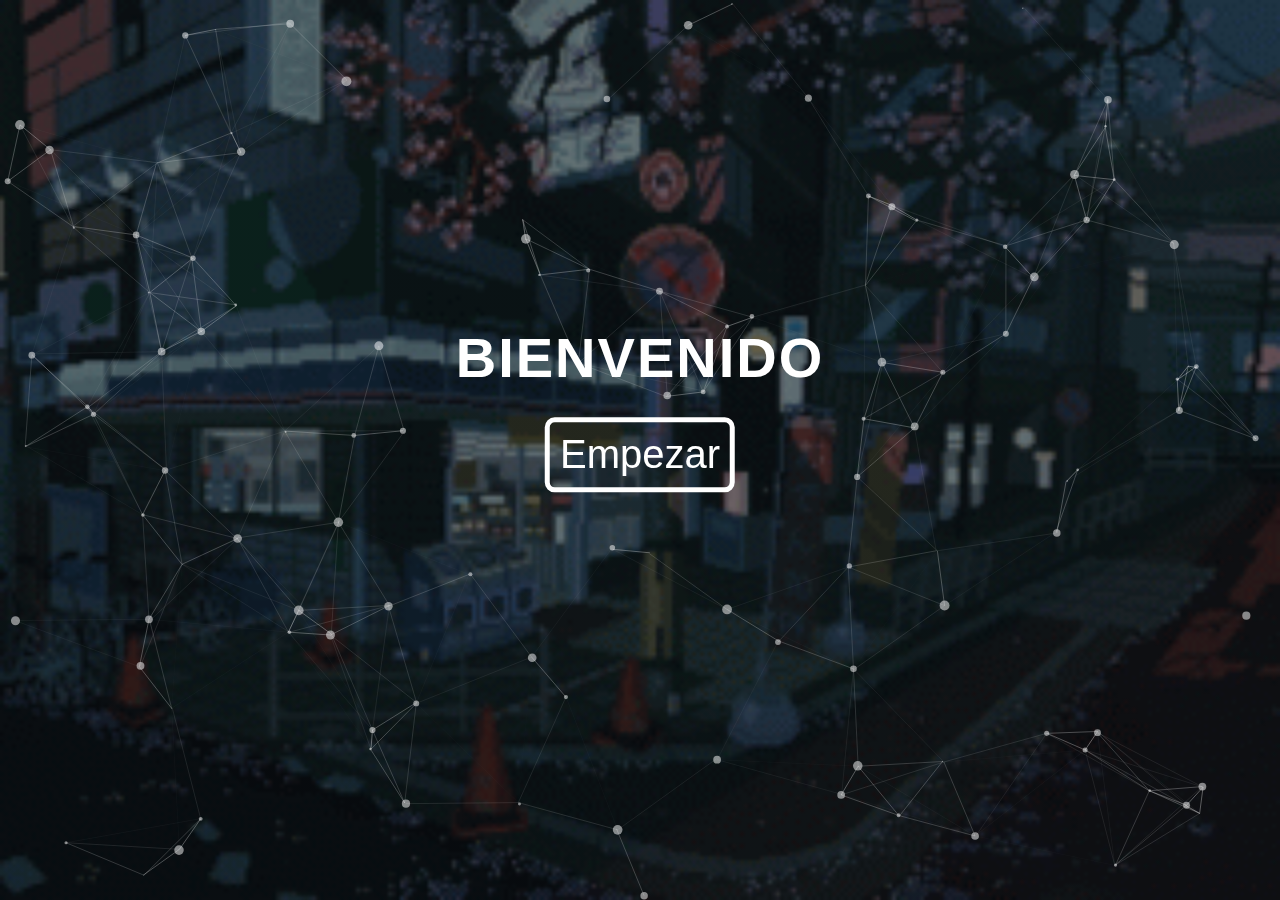
<file: index.html>
<!DOCTYPE html>
<html lang="en">
<head>
    <meta charset="UTF-8">
    <meta http-equiv="X-UA-Compatible" content="IE=edge">
    <meta name="viewport" content="width=device-width, initial-scale=1.0">
    <link rel="stylesheet" href="CSS/style.css">
    <title>Home</title>
</head>
<body>
    <div id="particles-js">
        <div class="centerCanvas">
            <h1>BIENVENIDO</h1>
            <button type="button" id="start">Empezar</button>
            <p id="welcome"></p>
             <!-- src: Simon404 -->
            <a href="HTML/intro.html" id="intro" style="display: none;"><img src="Media/img/komi.gif" alt="Komi-san"><span>¡Vamos!</span></a>
        </div>
    </div>
    <script src="JS/particles/particles.js"></script>
    <script src="JS/particles/demo/js/app.js"></script>
    <script src="/JS/script.js"></script>
</body> 
</html>
</file>
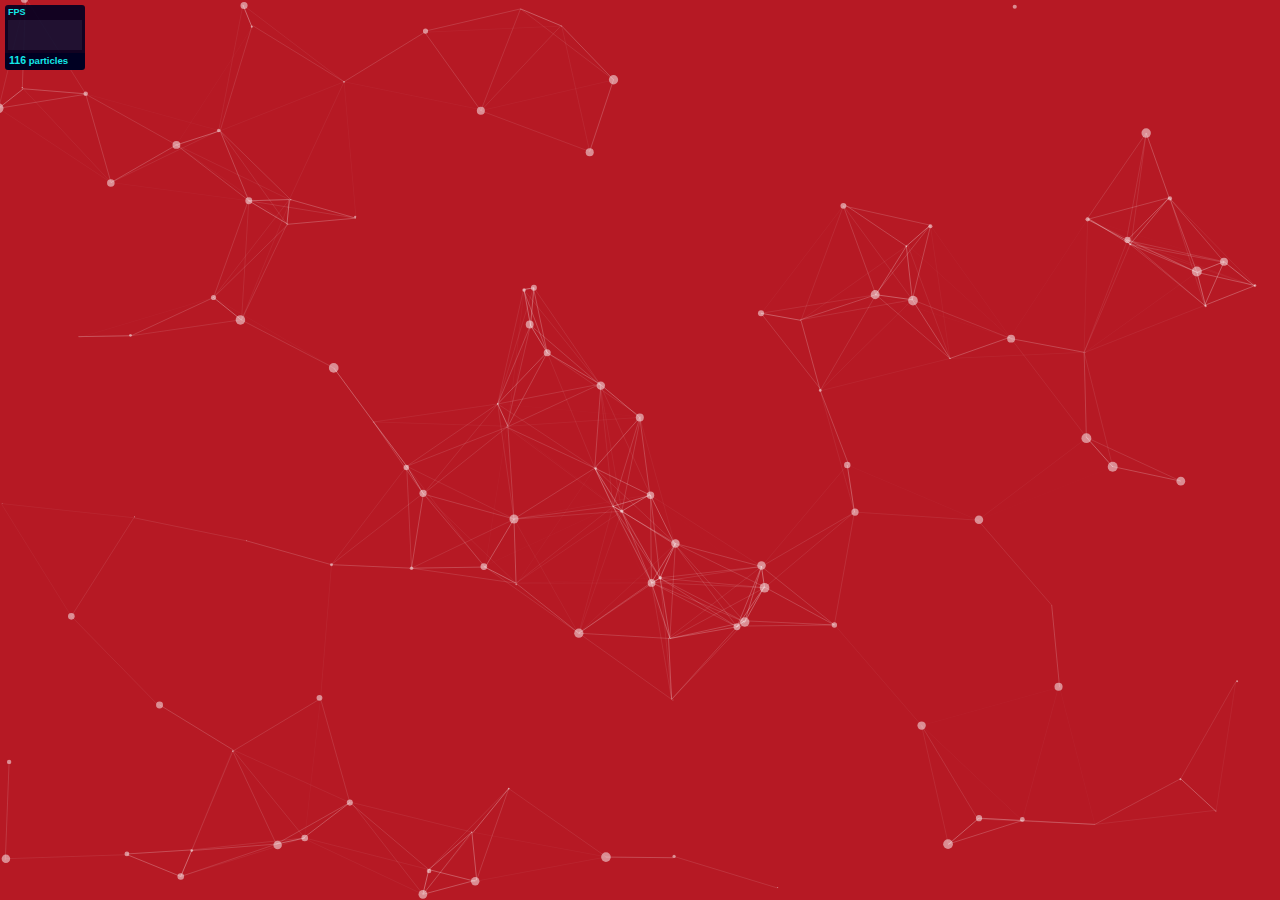
<file: JS/particles/demo/index.html>
<!DOCTYPE html>
<html lang="en">
<head>
  <meta charset="utf-8">
  <title>particles.js</title>
  <meta name="description" content="particles.js is a lightweight JavaScript library for creating particles.">
  <meta name="author" content="Vincent Garreau" />
  <meta name="viewport" content="width=device-width, initial-scale=1.0, minimum-scale=1.0, maximum-scale=1.0, user-scalable=no">
  <link rel="stylesheet" media="screen" href="css/style.css">
</head>
<body>

<!-- count particles -->
<div class="count-particles">
  <span class="js-count-particles">--</span> particles
</div>

<!-- particles.js container -->
<div id="particles-js"></div>

<!-- scripts -->
<script src="../particles.js"></script>
<script src="js/app.js"></script>

<!-- stats.js -->
<script src="js/lib/stats.js"></script>
<script>
  var count_particles, stats, update;
  stats = new Stats;
  stats.setMode(0);
  stats.domElement.style.position = 'absolute';
  stats.domElement.style.left = '0px';
  stats.domElement.style.top = '0px';
  document.body.appendChild(stats.domElement);
  count_particles = document.querySelector('.js-count-particles');
  update = function() {
    stats.begin();
    stats.end();
    if (window.pJSDom[0].pJS.particles && window.pJSDom[0].pJS.particles.array) {
      count_particles.innerText = window.pJSDom[0].pJS.particles.array.length;
    }
    requestAnimationFrame(update);
  };
  requestAnimationFrame(update);
</script>

</body>
</html>
</file>
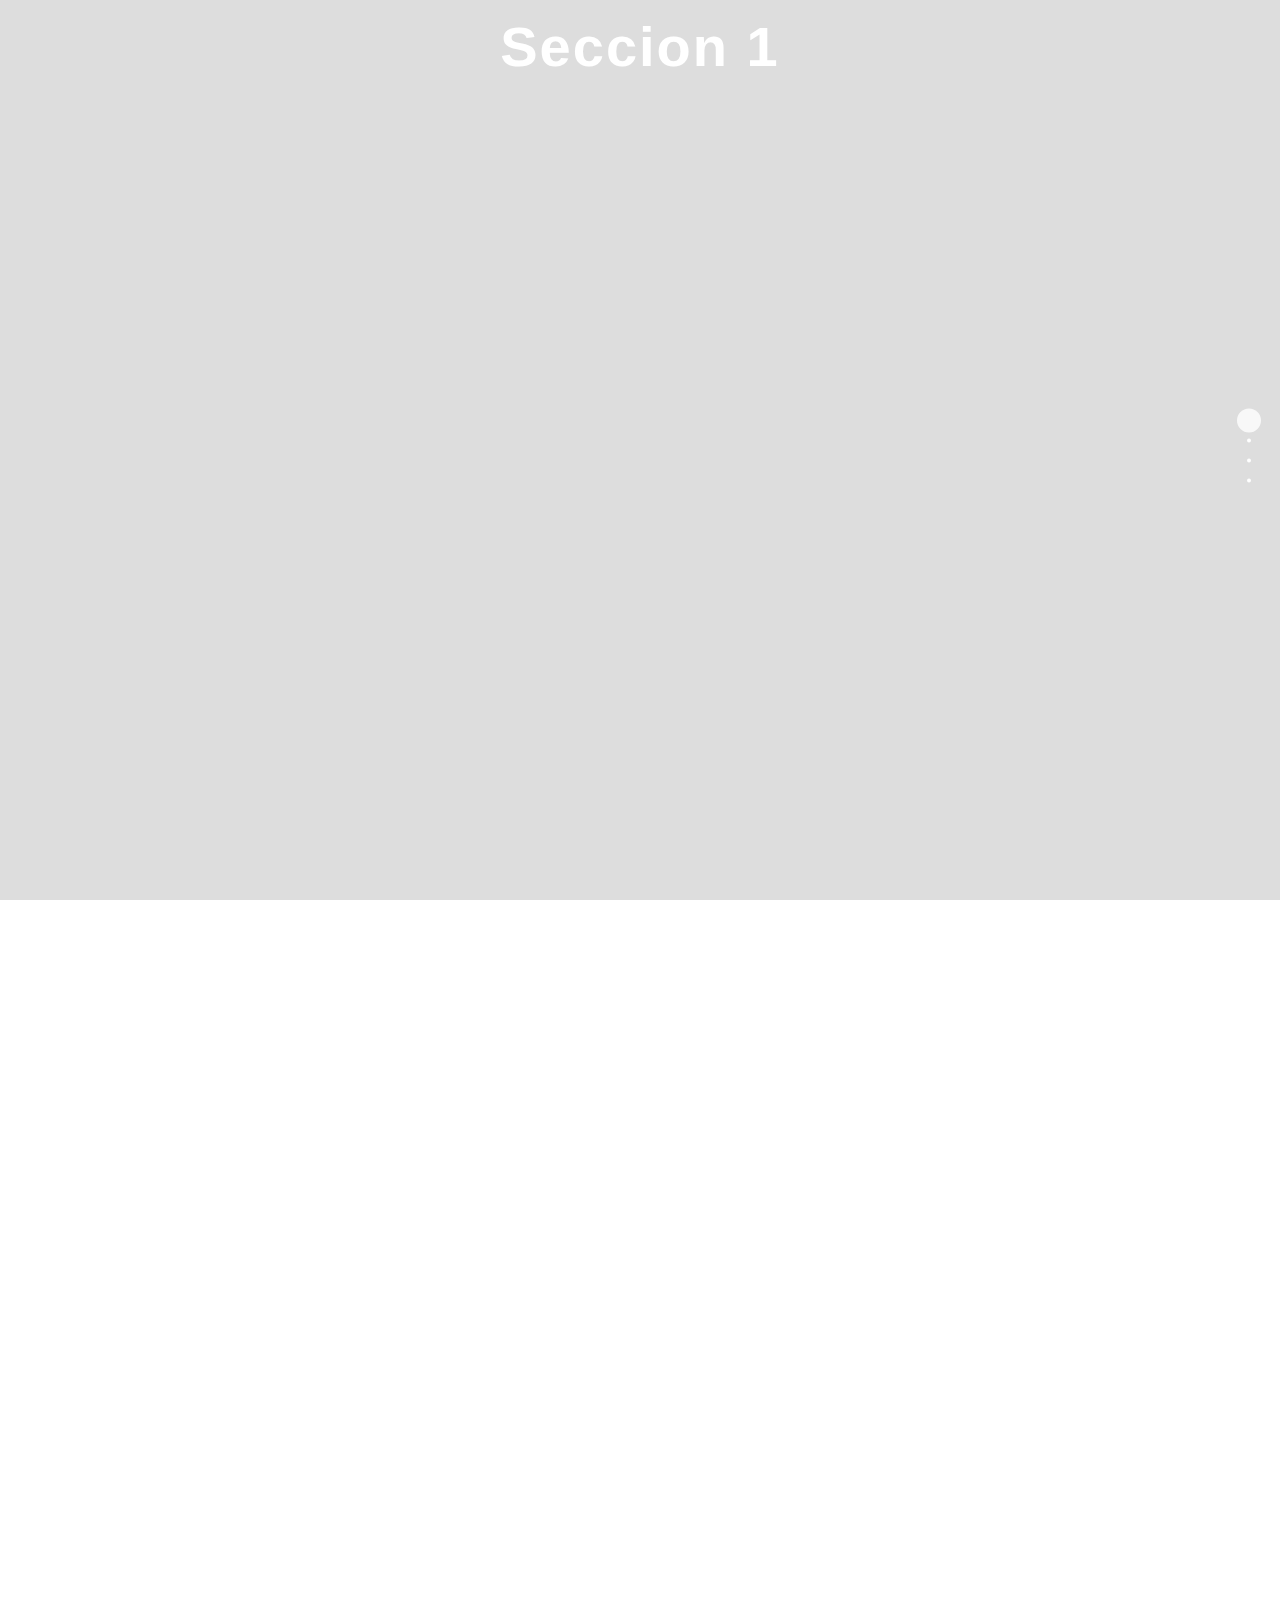
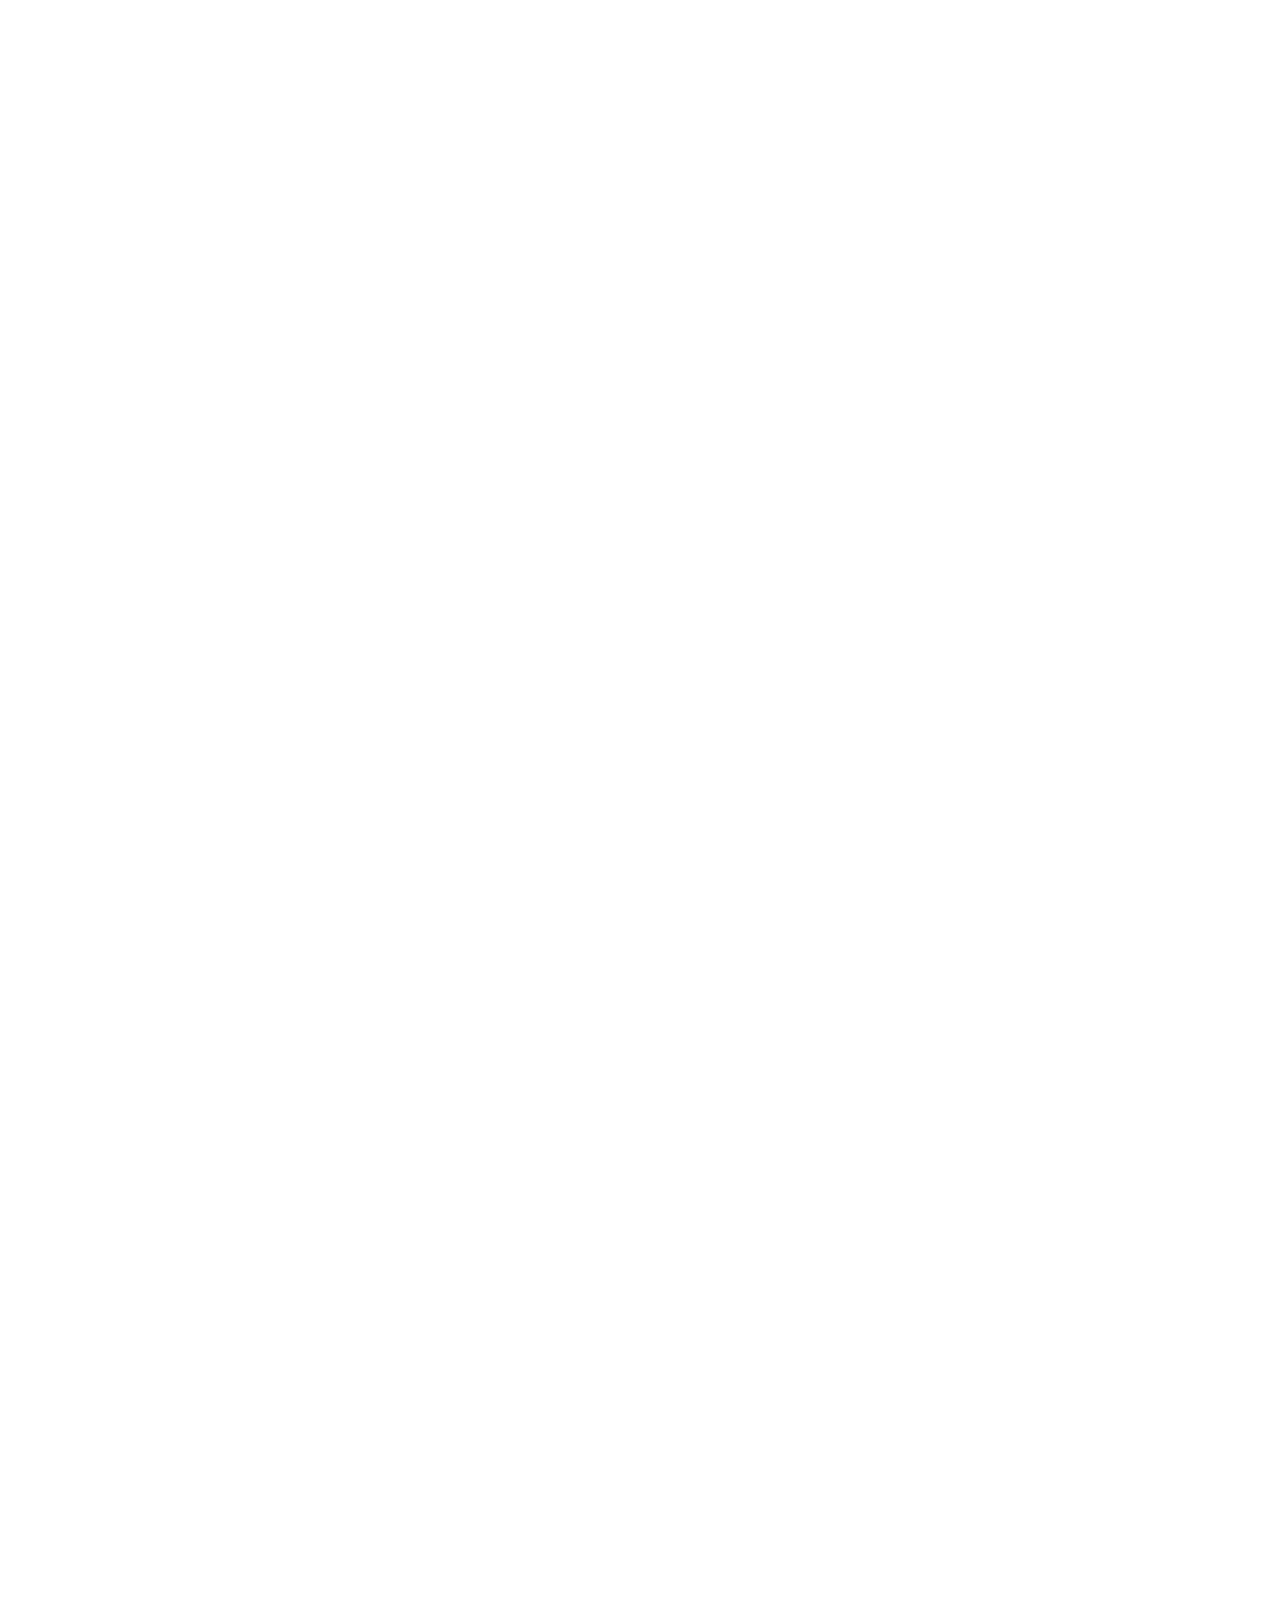
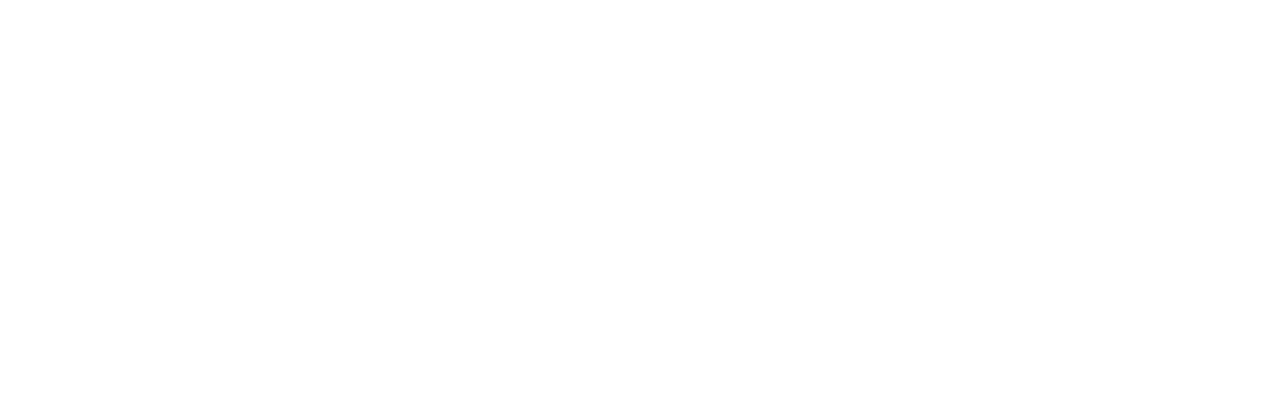
<file: HTML/3.html>
<!DOCTYPE html>
<html>
<head>
    <meta http-equiv="Content-Type" content="text/html; charset=utf-8" />
    <title>Intro</title>
    <link rel="stylesheet" type="text/css" href="../JS/fullpage/fullpage.js" />
    <link rel="stylesheet" type="text/css" href="../CSS/fullpage.css"/>
    <link rel="stylesheet" href="../CSS/style.css">
</head>
<body>
    <div id="fullpage">
        <div class="section" data-anchor="section1" id="section1">
            <h1>Seccion 1</h1>
        </div>

        <div class="section" data-anchor="section2" id="section2">
            <div class="slide">
                <h1>Seccion 2</h1>
                <h1>slide 1</h1>
            </div>
            <div class="slide">
                <h1>Seccion 2</h1>
                <h1>slide 2</h1>
            </div>
        </div>
        
        <div class="section" data-anchor="section3" id="section3">
            <h1>Seccion 3</h1>
        </div>
        <div class="section " data-anchor="section4" id="section4">
            <div class="intro">
                <h1>Seccion 4</h1>
            </div>
        </div>
    </div>

    <script type="text/javascript" src="../JS/fullpage/fullpage.js"></script>
    <script type="text/javascript">
        var myFullpage = new fullpage('#fullpage', {
            sectionsColor: ['#ddd', '#4BBFC3', '#7BAABE', '#435b71'],
            anchors: ['section1', 'section2', 'section3', 'section4'],
            controlArrows: false,
            navigation: true,
            slidesNavigation: true
        });

    </script>

</body>

</html>
</file>
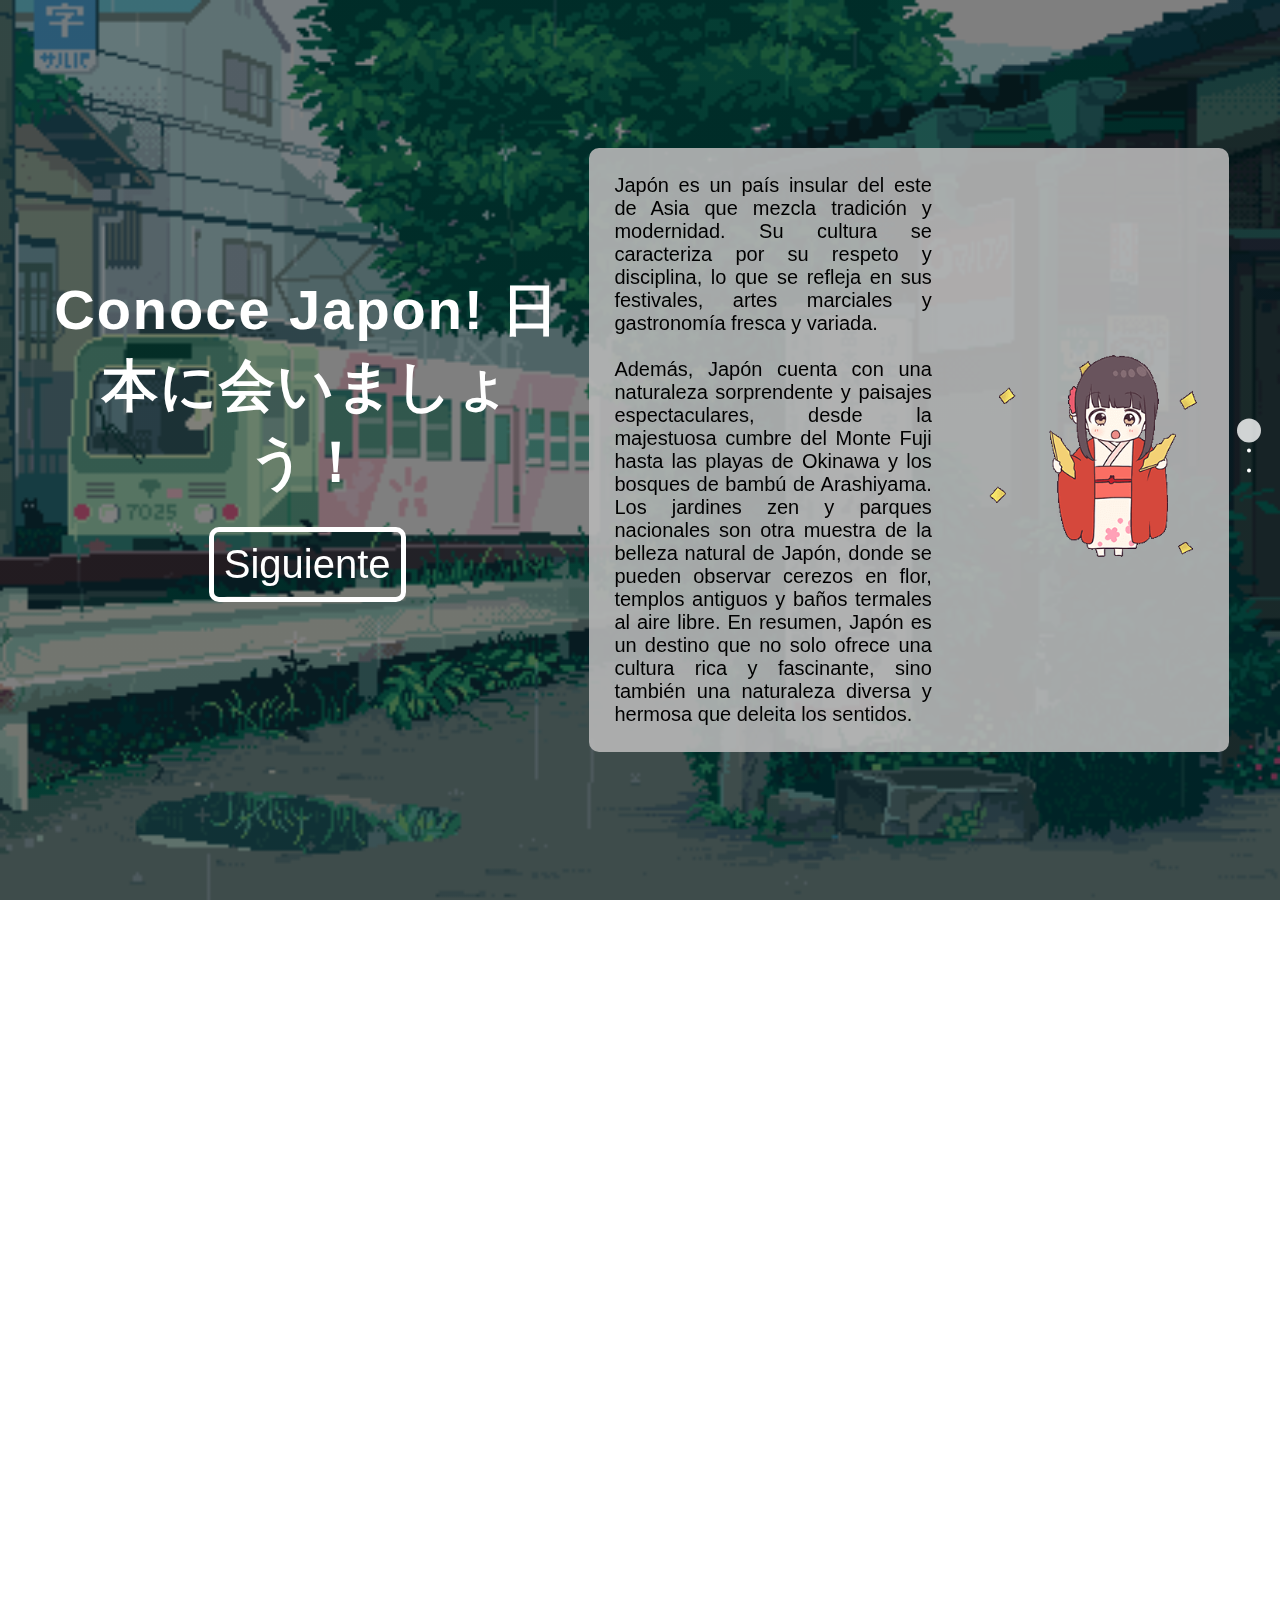
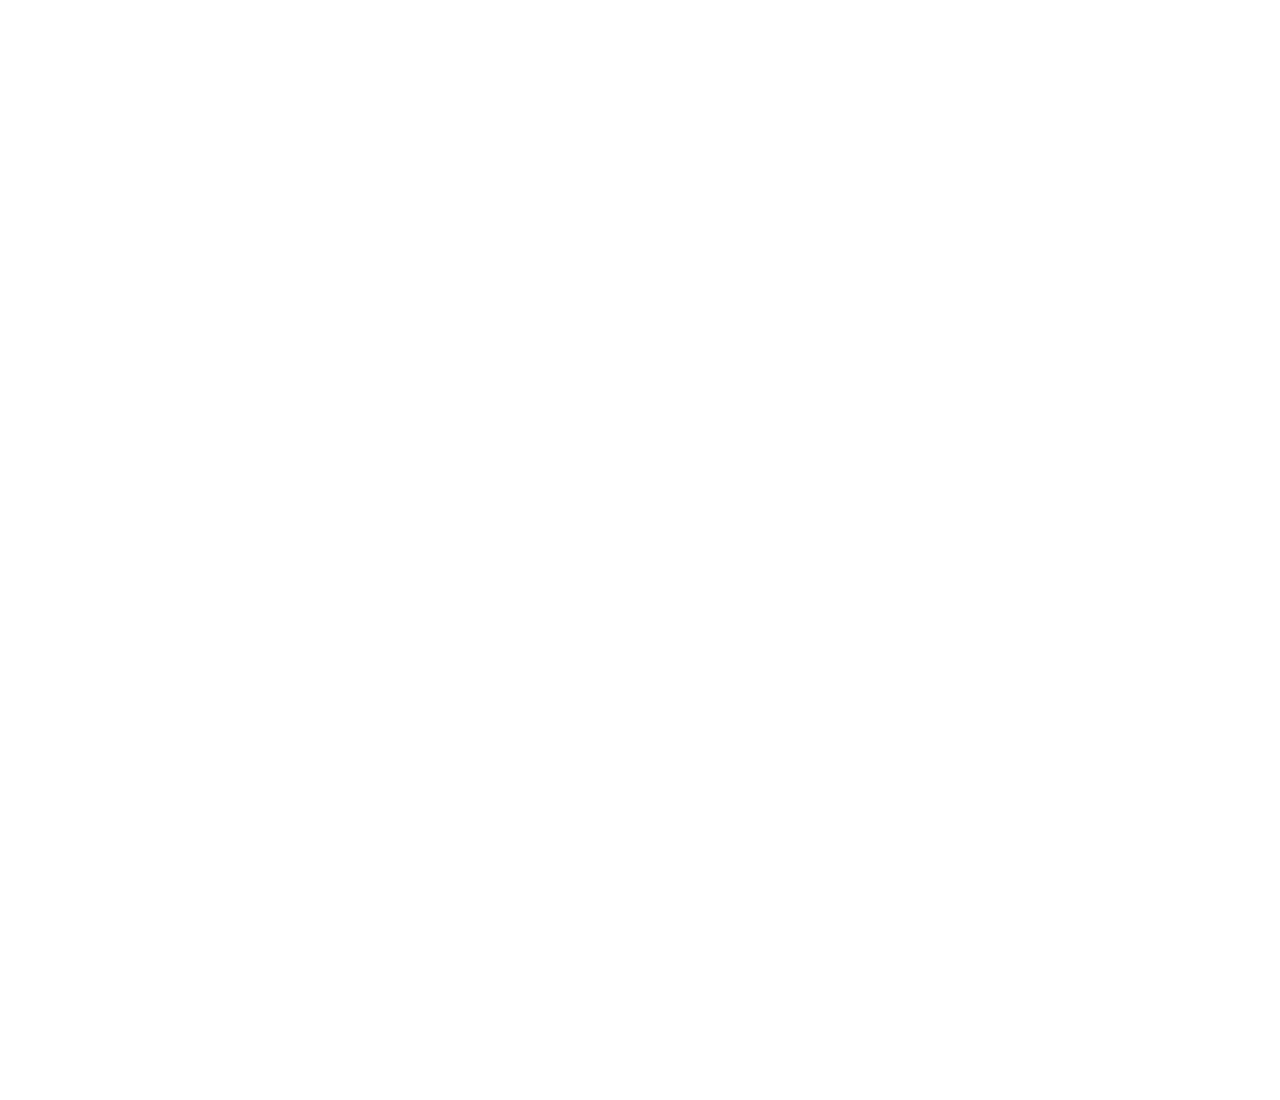
<file: HTML/intro.html>
<!DOCTYPE html>
<html>
<head>
    <meta http-equiv="Content-Type" content="text/html; charset=utf-8" />
    <title>Intro</title>
    <link rel="stylesheet" type="text/css" href="../JS/fullpage/fullpage.js" />
    <link rel="stylesheet" type="text/css" href="../CSS/fullpage.css"/>
    <link rel="stylesheet" href="../CSS/style.css">
</head>
<body>
    <div id="fullpage">
        <div class="section" data-anchor="section1" id="section1ID">
            <div class="block">
                <div class="header">
                    <h1>Conoce Japon! 日本に会いましょう！</h1>
                    <button type="button" class="next-section">Siguiente</button>
                </div>
                <div class="content">
                    <div class="description">
                        <p id="text">Japón es un país insular del este de Asia que mezcla tradición y modernidad. Su cultura se caracteriza por su respeto y disciplina, lo que se refleja en sus festivales, artes marciales y gastronomía fresca y variada.<br><br>
                        Además, Japón cuenta con una naturaleza sorprendente y paisajes espectaculares, desde la majestuosa cumbre del Monte Fuji hasta las playas de Okinawa y los bosques de bambú de Arashiyama. Los jardines zen y parques nacionales son otra muestra de la belleza natural de Japón, donde se pueden observar cerezos en flor, templos antiguos y baños termales al aire libre. En resumen, Japón es un destino que no solo ofrece una cultura rica y fascinante, sino también una naturaleza diversa y hermosa que deleita los sentidos.</p>
                    </div>
                    <div class="img-container">
                        <img src="../Media/img/festival.gif" alt="festival" id="image">
                    </div>
                </div>
            </div>
        </div>

        <div class="section" data-anchor="section2" id="section2ID">
            <div class="header">
                <h1> Conoce aún más sobre Japón! </h1>
                <font id="boton3"></font>
            </div>
        </div>
        
        <div class="section" data-anchor="section3" id="section3ID">
            <div class="header">
                <h1> Conozcamos el lenguaje! </h1>
                <button type="button" id="boton2">Vamos!</button>
            </div>
        </div>
    </div>

    <script type="text/javascript" src="../JS/fullpage/fullpage.js"></script>
    <script src="../JS/script.js"></script>
    <script type="text/javascript">
        var myFullpage = new fullpage('#fullpage', {
            //sectionsColor: ['#ddd', '#4BBFC3', '#7BAABE'],
            anchors: ['section1', 'section2', 'section3'],
            controlArrows: false,
            navigation: true,
            slidesNavigation: true,
        });

    </script>

</body>

</html>
</file>
<file: CSS/style.css>
* {
    font-family: 'Gill Sans', 'Gill Sans MT', Calibri, 'Trebuchet MS', sans-serif;
    margin: 0px;
    padding: 0px;
    box-sizing: border-box;
}

canvas {
    display: block;
}

#particles-js {
    width: 100%;
    min-width: 400px;
    height: 100vh;
    background-image: linear-gradient(rgba(0, 0, 0, 0.5), rgba(0, 0, 0, 0.5)), url("../Media/img/wallpaper2.gif");
    background-size: cover;
    background-position: 50% 50%;
    position: relative;
}

.centerCanvas {
    /*Flexbox*/
    display: flex;
    flex-direction: column;
    justify-content: center;
    align-items: center;
    gap: 3vh;
    /*Positioning*/
    position: absolute;
    top: 50%;
    left: 50%;
    transform: translate(-50%, -50%);
    /*Styles*/
    letter-spacing: 2px;
}

.centerCanvas h1 {
    font-size: 3.5rem;
    color: white;
}

.centerCanvas p {
    opacity: 0;
    font-size: 3rem;
    color: rgb(215, 215, 215);
    margin-bottom: 15%;
    margin-top: -10%;
}

.centerCanvas a {
    display: flex;
    flex-direction: column;
    text-align: center;
    align-items: center;
    justify-content: center;
    margin-top: -15%;
    color: rgb(243, 158, 221);
    font-size: 1.5rem;
    text-decoration: none;
    transition: 0.5s;
}

.centerCanvas a img {
    width: 50%;
}

.centerCanvas a img:hover {
    opacity: 0.7;
    transition: 1s;
}

.centerCanvas a span {
    margin-top: -10%;
}

.centerCanvas a:visited {
    color: rgb(243, 158, 221);
}

.centerCanvas a:hover {
    color: rgb(138, 77, 143);
}

.centerCanvas a:visited:hover {
    color: rgb(138, 77, 143);
}

button {
    border-radius: 10px;
    background-color: rgba(0, 0, 0, 0);
    border: 5px solid white;
    color: white;
    transition: 0.5s;
    padding: 10px;
    font-size: 2.5rem;
    margin-bottom: 10%;
}

button:hover {
    cursor: pointer;
    background-color: rgba(183, 183, 183, 0.8);
}

button:disabled {
    color: rgb(190, 190, 190);
    border: 5px solid rgb(112, 112, 112);
    transition: 1s;
}

button:disabled:hover {
    background-color: rgba(183, 183, 183, 0.2);
}

.fade-in-animation {
    animation: fade-in 1.5s;
    animation-fill-mode: forwards;
}

@keyframes fade-in {
    0% {
        opacity: 0;
    }

    100% {
        opacity: 1;
    }
}

/*Fullpage*/
#fp-nav ul li a span,
.fp-slidesNav ul li a span {
    background-color: white;
}

#fp-nav ul li a.active span{
    height: 24px;
    width: 24px;
    margin: -12px 0 0 -12px;
    border-radius: 100%;
    background-color: rgba(255,255,255,0.8);
}

.section {
    background-position: center center;
    background-repeat: no-repeat;
    background-size: cover;
    display: flex;
    justify-content: flex-start;
    align-items: center;
}

.section h1{
    text-align: center;
    margin-top: 5%;
    color: #fff;
    font-size: 3.5rem;
    letter-spacing: 2px;
}

#section1ID .content{
    display: flex;
    flex-direction: row;
    width: 50%;
    padding: 2%;
    background-color: rgba(183, 183, 183, 0.9);
    border-radius: 10px;
    margin-right: 2%;
}

#section1ID .description{
    width: 55%;
    font-size: 1.25rem;
    text-align: justify;
    margin-right: 2%;
}

#section1ID .img-container{
    display: flex;
    align-items: center;
    width: 45%;
}

#section1ID .img-container img{
    max-width: 100%;
    height: auto;
}

#section1ID .block{
    display: flex;
    flex-direction: row;
    align-items: center;
    justify-content: center;
}

#section1ID .header{
    width: 40%;
    margin: 0 2%;
    display: flex;
    flex-direction: column;
}
#section1ID .header button{
    margin-top: 5%;
}

#section1ID{
    background-image: linear-gradient(rgba(0, 0, 0, 0.5), rgba(0, 0, 0, 0.5)), url("../Media/img/wallpaper.webp");
    justify-content: center;
}

#section2ID{
    background-image: linear-gradient(rgba(0, 0, 0, 0.5), rgba(0, 0, 0, 0.5)), url("../Media/img/wallpaper3.gif");
    justify-content: center;
}

#section3ID{
    background-image: linear-gradient(rgba(0, 0, 0, 0.5), rgba(0, 0, 0, 0.5)), url("../Media/img/wallpaper4.webp");
    justify-content: center;
}

.header{
    display: flex;
    flex-direction: column;
    justify-content: center;
    align-items: center;
}

#boton3{
    opacity: 0;
}
#boton2, #boton3{
    margin-top: 5%;
}
@media screen and (max-width: 768px) {
    .block{
        flex-direction: column;
    }
}
</file>
<file: CSS/fullpage.css>
/*!
 * fullPage 4.0.19
 * https://github.com/alvarotrigo/fullPage.js
 *
 * @license GPLv3 for open source use only
 * or Fullpage Commercial License for commercial use
 * http://alvarotrigo.com/fullPage/pricing/
 *
 * Copyright (C) 2021 http://alvarotrigo.com/fullPage - A project by Alvaro Trigo
 */
html.fp-enabled,
.fp-enabled body {
    margin: 0;
    padding: 0;
    overflow:hidden;

    /*Avoid flicker on slides transitions for mobile phones #336 */
    -webkit-tap-highlight-color: rgba(0,0,0,0);
}
.fp-section {
    position: relative;
    -webkit-box-sizing: border-box; /* Safari<=5 Android<=3 */
    -moz-box-sizing: border-box; /* <=28 */
    box-sizing: border-box;
    height: 100%;
    display: block;
}
.fp-slide {
    float: left;
}
.fp-slide, .fp-slidesContainer {
    height: 100%;
    display: block;
}
.fp-slides {
    z-index:1;
    height: 100%;
    overflow: hidden;
    position: relative;
    -webkit-transition: all 0.3s ease-out; /* Safari<=6 Android<=4.3 */
    transition: all 0.3s ease-out;
}
.fp-table{
    display: flex;
    flex-direction: column;
    justify-content: center;
    width: 100%;
}
.fp-slidesContainer {
    float: left;
    position: relative;
}
.fp-controlArrow {
    -webkit-user-select: none; /* webkit (safari, chrome) browsers */
    -moz-user-select: none; /* mozilla browsers */
    -khtml-user-select: none; /* webkit (konqueror) browsers */
    -ms-user-select: none; /* IE10+ */
    position: absolute;
    z-index: 4;
    top: 50%;
    cursor: pointer;
    margin-top: -38px;
    -webkit-transform: translate3d(0,0,0);
    -ms-transform: translate3d(0,0,0);
    transform: translate3d(0,0,0);
}
.fp-prev{
    left: 15px;
}
.fp-next{
    right: 15px;
}
.fp-arrow{
    width: 0;
    height: 0;
    border-style: solid;
}
.fp-arrow.fp-prev {
    border-width: 38.5px 34px 38.5px 0;
    border-color: transparent #fff transparent transparent;
}
.fp-arrow.fp-next {
    border-width: 38.5px 0 38.5px 34px;
    border-color: transparent transparent transparent #fff;
}
.fp-notransition {
    -webkit-transition: none !important;
    transition: none !important;
}
#fp-nav {
    position: fixed;
    z-index: 100;
    top: 50%;
    opacity: 1;
    transform: translateY(-50%);
    -ms-transform: translateY(-50%);
    -webkit-transform: translate3d(0,-50%,0);
}
#fp-nav.fp-right {
    right: 17px;
}
#fp-nav.fp-left {
    left: 17px;
}
.fp-slidesNav{
    position: absolute;
    z-index: 4;
    opacity: 1;
    -webkit-transform: translate3d(0,0,0);
    -ms-transform: translate3d(0,0,0);
    transform: translate3d(0,0,0);
    left: 0 !important;
    right: 0;
    margin: 0 auto !important;
}
.fp-slidesNav.fp-bottom {
    bottom: 17px;
}
.fp-slidesNav.fp-top {
    top: 17px;
}
#fp-nav ul,
.fp-slidesNav ul {
  margin: 0;
  padding: 0;
}
#fp-nav ul li,
.fp-slidesNav ul li {
    display: block;
    width: 14px;
    height: 13px;
    margin: 7px;
    position:relative;
}
.fp-slidesNav ul li {
    display: inline-block;
}
#fp-nav ul li a,
.fp-slidesNav ul li a {
    display: block;
    position: relative;
    z-index: 1;
    width: 100%;
    height: 100%;
    cursor: pointer;
    text-decoration: none;
}
#fp-nav ul li a.active span,
.fp-slidesNav ul li a.active span,
#fp-nav ul li:hover a.active span,
.fp-slidesNav ul li:hover a.active span{
    height: 12px;
    width: 12px;
    margin: -6px 0 0 -6px;
    border-radius: 100%;
 }
#fp-nav ul li a span,
.fp-slidesNav ul li a span {
    border-radius: 50%;
    position: absolute;
    z-index: 1;
    height: 4px;
    width: 4px;
    border: 0;
    background: #333;
    left: 50%;
    top: 50%;
    margin: -2px 0 0 -2px;
    -webkit-transition: all 0.1s ease-in-out;
    -moz-transition: all 0.1s ease-in-out;
    -o-transition: all 0.1s ease-in-out;
    transition: all 0.1s ease-in-out;
}
#fp-nav ul li:hover a span,
.fp-slidesNav ul li:hover a span{
    width: 10px;
    height: 10px;
    margin: -5px 0px 0px -5px;
}
#fp-nav ul li .fp-tooltip {
    position: absolute;
    top: -2px;
    color: #fff;
    font-size: 14px;
    font-family: arial, helvetica, sans-serif;
    white-space: nowrap;
    max-width: 220px;
    overflow: hidden;
    display: block;
    opacity: 0;
    width: 0;
    cursor: pointer;
}
#fp-nav ul li:hover .fp-tooltip,
#fp-nav.fp-show-active a.active + .fp-tooltip {
    -webkit-transition: opacity 0.2s ease-in;
    transition: opacity 0.2s ease-in;
    width: auto;
    opacity: 1;
}
#fp-nav ul li .fp-tooltip.fp-right {
    right: 20px;
}
#fp-nav ul li .fp-tooltip.fp-left {
    left: 20px;
}
.fp-auto-height.fp-section,
.fp-auto-height .fp-slide{
    height: auto !important;
}

.fp-responsive .fp-is-overflow.fp-section{
    height: auto !important;
}

/* Used with autoScrolling: false */ 
.fp-scrollable.fp-responsive .fp-is-overflow.fp-section,
.fp-scrollable .fp-section,
.fp-scrollable .fp-slide{
   /* Fallback for browsers that do not support Custom Properties */
   height: 100vh;
   height: calc(var(--vh, 1vh) * 100);
}

.fp-scrollable.fp-responsive .fp-is-overflow.fp-section:not(.fp-auto-height):not([data-percentage]),
.fp-scrollable .fp-section:not(.fp-auto-height):not([data-percentage]),
.fp-scrollable .fp-slide:not(.fp-auto-height):not([data-percentage]){
    /* Fallback for browsers that do not support Custom Properties */
    min-height: 100vh;
    min-height: calc(var(--vh, 1vh) * 100);
}

/* Disabling vertical centering on scrollable elements */
.fp-overflow{
    justify-content: flex-start;
    max-height: 100vh;
}

/* No scrollable when using auto-height */
.fp-scrollable .fp-auto-height .fp-overflow{
    max-height: none;
}

.fp-is-overflow .fp-overflow.fp-auto-height-responsive,
.fp-is-overflow .fp-overflow.fp-auto-height,
.fp-is-overflow > .fp-overflow{
    overflow-y: auto;
}
.fp-overflow{
    outline:none;
}

.fp-overflow.fp-table{
    display: block;
}

.fp-responsive .fp-auto-height-responsive.fp-section,
.fp-responsive .fp-auto-height-responsive .fp-slide{
    height: auto !important;
    min-height: auto !important;
}

/*Only display content to screen readers*/
.fp-sr-only{
    position: absolute;
    width: 1px;
    height: 1px;
    padding: 0;
    overflow: hidden;
    clip: rect(0, 0, 0, 0);
    white-space: nowrap;
    border: 0;
}

/* Customize website's scrollbar like Mac OS
Not supports in Firefox and IE */
.fp-scroll-mac .fp-overflow::-webkit-scrollbar {
    background-color: transparent;
    width: 9px;
}
.fp-scroll-mac .fp-overflow::-webkit-scrollbar-track {
    background-color: transparent;
}
.fp-scroll-mac .fp-overflow::-webkit-scrollbar-thumb {
    background-color: rgba(0,0,0,.4);
    border-radius: 16px;
    border: 4px solid transparent;
}
.fp-warning,
.fp-watermark{
    z-index: 9999999;
    position: absolute;
    bottom: 0;
}
.fp-warning,
.fp-watermark a{
    text-decoration: none;
    color: #000;
    background: rgba(255,255,255,0.6);
    padding: 5px 8px;
    font-size: 14px;
    font-family: arial;
    color: black;
    display: inline-block;
    border-radius: 3px;
    margin: 12px;
}
.fp-noscroll .fp-overflow{
    overflow: hidden;
}
</file>
<file: JS/particles/demo/css/style.css>
/* =============================================================================
   HTML5 CSS Reset Minified - Eric Meyer
   ========================================================================== */

html,body,div,span,object,iframe,h1,h2,h3,h4,h5,h6,p,blockquote,pre,abbr,address,cite,code,del,dfn,em,img,ins,kbd,q,samp,small,strong,sub,sup,var,b,i,dl,dt,dd,ol,ul,li,fieldset,form,label,legend,table,caption,tbody,tfoot,thead,tr,th,td,article,aside,canvas,details,figcaption,figure,footer,header,hgroup,menu,nav,section,summary,time,mark,audio,video{margin:0;padding:0;border:0;outline:0;font-size:100%;vertical-align:baseline;background:transparent}
body{line-height:1}
article,aside,details,figcaption,figure,footer,header,hgroup,menu,nav,section{display:block}
nav ul{list-style:none}
blockquote,q{quotes:none}
blockquote:before,blockquote:after,q:before,q:after{content:none}
a{margin:0;padding:0;font-size:100%;vertical-align:baseline;background:transparent;text-decoration:none}
mark{background-color:#ff9;color:#000;font-style:italic;font-weight:bold}
del{text-decoration:line-through}
abbr[title],dfn[title]{border-bottom:1px dotted;cursor:help}
table{border-collapse:collapse;border-spacing:0}
hr{display:block;height:1px;border:0;border-top:1px solid #ccc;margin:1em 0;padding:0}
input,select{vertical-align:middle}
li{list-style:none}


/* =============================================================================
   My CSS
   ========================================================================== */

/* ---- base ---- */

html,body{ 
	width:100%;
	height:100%;
	background:#111;
}

html{
  -webkit-tap-highlight-color: rgba(0, 0, 0, 0);
}

body{
  font:normal 75% Arial, Helvetica, sans-serif;
}

canvas{
  display:block;
  vertical-align:bottom;
}


/* ---- stats.js ---- */

.count-particles{
  background: #000022;
  position: absolute;
  top: 48px;
  left: 0;
  width: 80px;
  color: #13E8E9;
  font-size: .8em;
  text-align: left;
  text-indent: 4px;
  line-height: 14px;
  padding-bottom: 2px;
  font-family: Helvetica, Arial, sans-serif;
  font-weight: bold;
}

.js-count-particles{
  font-size: 1.1em;
}

#stats,
.count-particles{
  -webkit-user-select: none;
  margin-top: 5px;
  margin-left: 5px;
}

#stats{
  border-radius: 3px 3px 0 0;
  overflow: hidden;
}

.count-particles{
  border-radius: 0 0 3px 3px;
}


/* ---- particles.js container ---- */

#particles-js{
  width: 100%;
  height: 100%;
  background-color: #b61924;
  background-image: url('');
  background-size: cover;
  background-position: 50% 50%;
  background-repeat: no-repeat;
}
</file>
